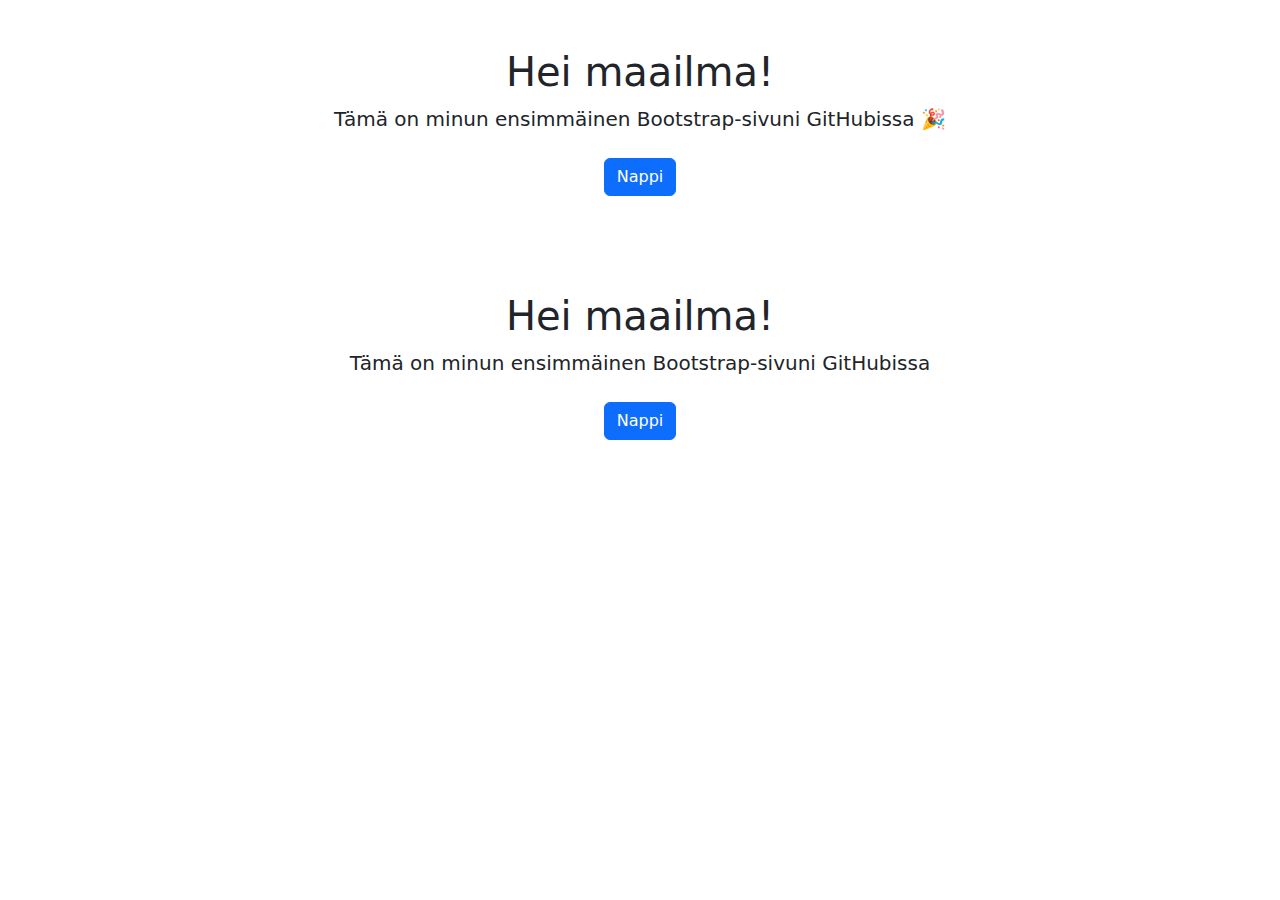
<file: index.html>
<!DOCTYPE html>
<html lang="fi">
  <head>
    <meta charset="utf-8">
    <meta name="viewport" content="width=device-width, initial-scale=1">
    <title>Ensimmäinen Bootstrap-sivu</title>
    <link href="https://cdn.jsdelivr.net/npm/bootstrap@5.3.2/dist/css/bootstrap.min.css" rel="stylesheet">
  </head>
  <body>
    <div class="container py-5">
      <h1 class="text-center">Hei maailma!</h1>
      <p class="lead text-center">Tämä on minun ensimmäinen Bootstrap-sivuni GitHubissa 🎉</p>

      <div class="text-center mt-4">
        <button class="btn btn-primary">Nappi</button>
      </div>
    </div>
    <main>
      <div class="container py-5">
      <h1 class="text-center">Hei maailma!</h1>
      <p class="lead text-center">Tämä on minun ensimmäinen Bootstrap-sivuni GitHubissa</p>
      <div class="text-center mt-4">
        <button class="btn btn-primary">Nappi</button>
      </div>
    </div>
    </main>
    <script src="https://cdn.jsdelivr.net/npm/bootstrap@5.3.2/dist/js/bootstrap.bundle.min.js"></script>
  </body>
</html>
</file>
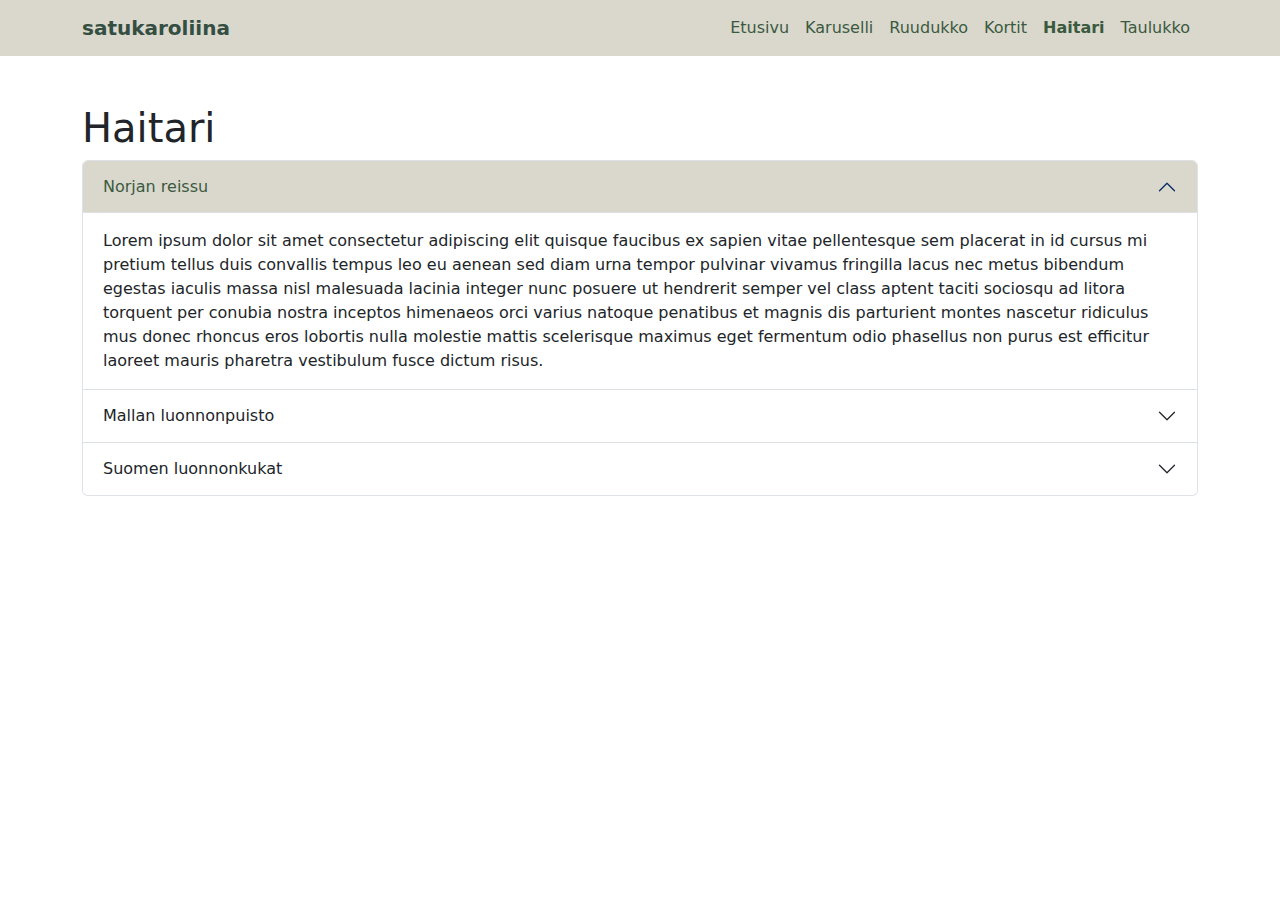
<file: haitari.html>
<!DOCTYPE html>
<html lang="fi">

<head>
    <meta charset="utf-8">
    <meta name="viewport" content="width=device-width, initial-scale=1">
    <title>Haitari</title>
    <link href="https://cdn.jsdelivr.net/npm/bootstrap@5.3.2/dist/css/bootstrap.min.css" rel="stylesheet">
    <link rel="stylesheet" href="style.css">
</head>

<body>
    <nav class="navbar navbar-expand-lg navbar-light" style="background-color: #dad7cd;">
        <div class="container">
            <a class="navbar-brand" href="#">satukaroliina</a>
            <button class="navbar-toggler" type="button" data-bs-toggle="collapse" data-bs-target="#navMenu"
                aria-controls="navMenu" aria-expanded="false" aria-label="Valikko">
                <span class="navbar-toggler-icon"></span>
            </button>
            <div class="collapse navbar-collapse" id="navMenu">
                <ul class="navbar-nav ms-auto">
                    <li class="nav-item">
                        <a class="nav-link" href="index.html">Etusivu</a>
                    </li>
                    <li class="nav-item">
                        <a class="nav-link" href="karuselli.html">Karuselli</a>
                    </li>
                    <li class="nav-item">
                        <a class="nav-link" href="ruudukko.html">Ruudukko</a>
                    </li>
                    <li class="nav-item">
                        <a class="nav-link" href="kortit.html">Kortit</a>
                    </li>
                    <li class="nav-item">
                        <a class="nav-link active" href="#">Haitari</a>
                    </li>
                    <li class="nav-item">
                        <a class="nav-link" href="taulukko.html">Taulukko</a>
                    </li>
                </ul>
            </div>
        </div>
    </nav>

    <div class="container py-5">
        <h1>Haitari</h1>
        <div class="accordion" id="accordionExample">
            <div class="accordion-item">
                <h2 class="accordion-header">
                    <button class="accordion-button" type="button" data-bs-toggle="collapse"
                        data-bs-target="#collapseOne" aria-expanded="true" aria-controls="collapseOne">
                        Norjan reissu
                    </button>
                </h2>
                <div id="collapseOne" class="accordion-collapse collapse show" data-bs-parent="#accordionExample">
                    <div class="accordion-body">
                        Lorem ipsum dolor sit amet consectetur adipiscing elit quisque faucibus ex sapien vitae
                        pellentesque sem placerat in id
                        cursus mi pretium tellus duis convallis tempus leo eu aenean sed diam urna tempor pulvinar
                        vivamus fringilla lacus nec
                        metus bibendum egestas iaculis massa nisl malesuada lacinia integer nunc posuere ut hendrerit
                        semper vel class aptent
                        taciti sociosqu ad litora torquent per conubia nostra inceptos himenaeos orci varius natoque
                        penatibus et magnis dis
                        parturient montes nascetur ridiculus mus donec rhoncus eros lobortis nulla molestie mattis
                        scelerisque maximus eget
                        fermentum odio phasellus non purus est efficitur laoreet mauris pharetra vestibulum fusce dictum
                        risus.
                    </div>
                </div>
            </div>
            <div class="accordion-item">
                <h2 class="accordion-header">
                    <button class="accordion-button collapsed" type="button" data-bs-toggle="collapse"
                        data-bs-target="#collapseTwo" aria-expanded="false" aria-controls="collapseTwo">
                        Mallan luonnonpuisto
                    </button>
                </h2>
                <div id="collapseTwo" class="accordion-collapse collapse" data-bs-parent="#accordionExample">
                    <div class="accordion-body">
                        Lorem ipsum dolor sit amet consectetur adipiscing elit quisque faucibus ex sapien vitae
                        pellentesque sem placerat in id
                        cursus mi pretium tellus duis convallis tempus leo eu aenean sed diam urna tempor pulvinar
                        vivamus fringilla lacus nec
                        metus bibendum egestas iaculis massa nisl malesuada lacinia integer nunc posuere ut hendrerit
                        semper vel class aptent
                        taciti sociosqu ad litora torquent per conubia nostra inceptos himenaeos orci varius natoque
                        penatibus et magnis dis
                        parturient montes nascetur ridiculus mus donec rhoncus eros lobortis nulla molestie mattis
                        scelerisque maximus eget
                        fermentum odio phasellus non purus est efficitur laoreet mauris pharetra vestibulum fusce dictum
                        risus.
                    </div>
                </div>
            </div>
            <div class="accordion-item">
                <h2 class="accordion-header">
                    <button class="accordion-button collapsed" type="button" data-bs-toggle="collapse"
                        data-bs-target="#collapseThree" aria-expanded="false" aria-controls="collapseThree">
                        Suomen luonnonkukat
                    </button>
                </h2>
                <div id="collapseThree" class="accordion-collapse collapse" data-bs-parent="#accordionExample">
                    <div class="accordion-body">
                        Lorem ipsum dolor sit amet consectetur adipiscing elit quisque faucibus ex sapien vitae
                        pellentesque sem placerat in id
                        cursus mi pretium tellus duis convallis tempus leo eu aenean sed diam urna tempor pulvinar
                        vivamus fringilla lacus nec
                        metus bibendum egestas iaculis massa nisl malesuada lacinia integer nunc posuere ut hendrerit
                        semper vel class aptent
                        taciti sociosqu ad litora torquent per conubia nostra inceptos himenaeos orci varius natoque
                        penatibus et magnis dis
                        parturient montes nascetur ridiculus mus donec rhoncus eros lobortis nulla molestie mattis
                        scelerisque maximus eget
                        fermentum odio phasellus non purus est efficitur laoreet mauris pharetra vestibulum fusce dictum
                        risus.
                    </div>
                </div>
            </div>
        </div>
    </div>

    <script src="https://cdn.jsdelivr.net/npm/bootstrap@5.3.2/dist/js/bootstrap.bundle.min.js"></script>
</body>

</html>
</file>
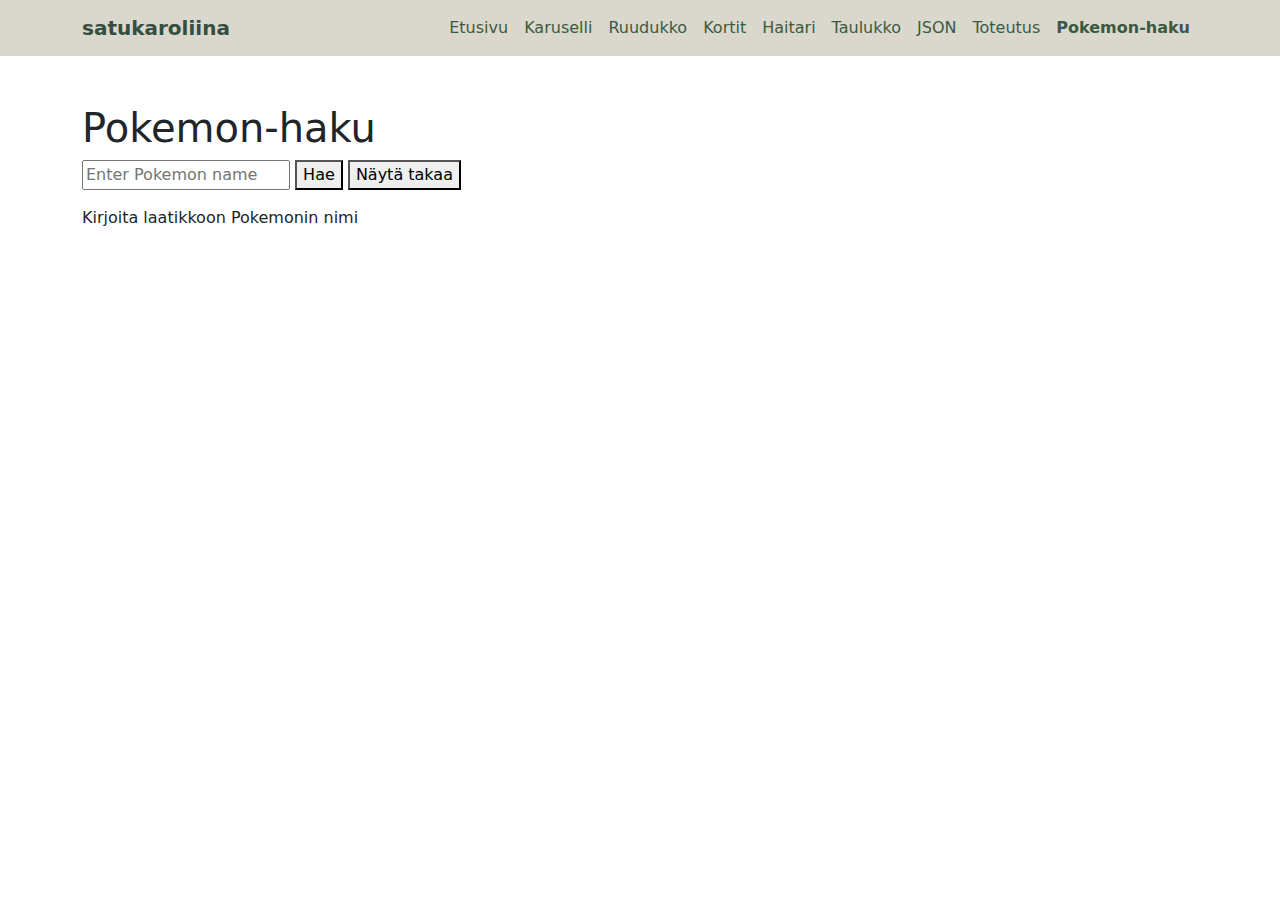
<file: pokemonhaku.html>
<!DOCTYPE html>
<html lang="fi">

<head>
    <meta charset="utf-8">
    <meta name="viewport" content="width=device-width, initial-scale=1">
    <title>Pokemon-haku</title>
    <link href="https://cdn.jsdelivr.net/npm/bootstrap@5.3.2/dist/css/bootstrap.min.css" rel="stylesheet">
    <link rel="stylesheet" href="style.css">
</head>

<body>
    <nav class="navbar navbar-expand-lg navbar-light" style="background-color: #dad7cd;">
        <div class="container">
            <a class="navbar-brand" href="#">satukaroliina</a>
            <button class="navbar-toggler" type="button" data-bs-toggle="collapse" data-bs-target="#navMenu"
                aria-controls="navMenu" aria-expanded="false" aria-label="Valikko">
                <span class="navbar-toggler-icon"></span>
            </button>
            <div class="collapse navbar-collapse" id="navMenu">
                <ul class="navbar-nav ms-auto">
                    <li class="nav-item">
                        <a class="nav-link" href="index.html">Etusivu</a>
                    </li>
                    <li class="nav-item">
                        <a class="nav-link" href="karuselli.html">Karuselli</a>
                    </li>
                    <li class="nav-item">
                        <a class="nav-link" href="ruudukko.html">Ruudukko</a>
                    </li>
                    <li class="nav-item">
                        <a class="nav-link" href="#">Kortit</a>
                    </li>
                    <li class="nav-item">
                        <a class="nav-link" href="haitari.html">Haitari</a>
                    </li>
                    <li class="nav-item">
                        <a class="nav-link" href="taulukko.html">Taulukko</a>
                    </li>
                    <li class="nav-item">
                        <a class="nav-link" href="JSON.html">JSON</a>
                    </li>
                    <li class="nav-item">
                        <a class="nav-link" href="toteutus.html">Toteutus</a>
                    </li>
                    <li class="nav-item">
                        <a class="nav-link active" href="#">Pokemon-haku</a>
                    </li>
                </ul>
            </div>
        </div>
    </nav>

    <div class="container py-5">
        <h1>Pokemon-haku</h1>
        <p>
            <input type="text" id="pokemonName" placeholder="Enter Pokemon name">
            <button onclick="poke()">Hae</button>
            <button onclick="turn()">Näytä takaa</button>
        <div id="nimi">Kirjoita laatikkoon Pokemonin nimi</div>
        <p id="kuva2"></p>
        </p>

        <script>
            function poke() {
                const pokeName = document.getElementById("pokemonName").value.toLowerCase();
                let name = document.getElementById("pokemonName").value;

                fetch(`https://pokeapi.co/api/v2/pokemon/${pokeName}`)
                    .then(function (response) {
                        return response.json();
                    })
                    .then(function (responseJson) {
                        pokekuva(responseJson);
                    })
                    .catch(function (error) {
                        document.getElementById("vastaus").innerHTML = "<p>Tietoa ei pystytä hakemaan</p>";
                    })

                function pokekuva(obj) {
                    let pokeurl = obj.sprites.front_default;
                    document.getElementById("kuva2").innerHTML = "<img src=" + pokeurl + ">";
                    document.getElementById("nimi").innerHTML = "<b>" + name + "</b>";
                    document.getElementById("pokemonName").value = "";
                }
            }

            function turn() {
                const pokeName = document.getElementById("pokemonName").value.toLowerCase();
                let name = document.getElementById("pokemonName").value;

                fetch(`https://pokeapi.co/api/v2/pokemon/${pokeName}`)
                    .then(function (response) {
                        return response.json();
                    })
                    .then(function (responseJson) {
                        poketakaa(responseJson);
                    })
                    .catch(function (error) {
                        document.getElementById("vastaus").innerHTML = "<p>Tietoa ei pystytä hakemaan</p>";
                    })

                function poketakaa(obj) {
                    let pokeurl = obj.sprites.back_default;
                    document.getElementById("kuva2").innerHTML = "<img src=" + pokeurl + ">";
                    document.getElementById("nimi").innerHTML = "<b>" + name + "</b>";
                    document.getElementById("pokemonName").value = "";
                }
            }
        </script>
    </div>
    <script src="https://cdn.jsdelivr.net/npm/bootstrap@5.3.2/dist/js/bootstrap.bundle.min.js"></script>
</body>

</html>
</file>
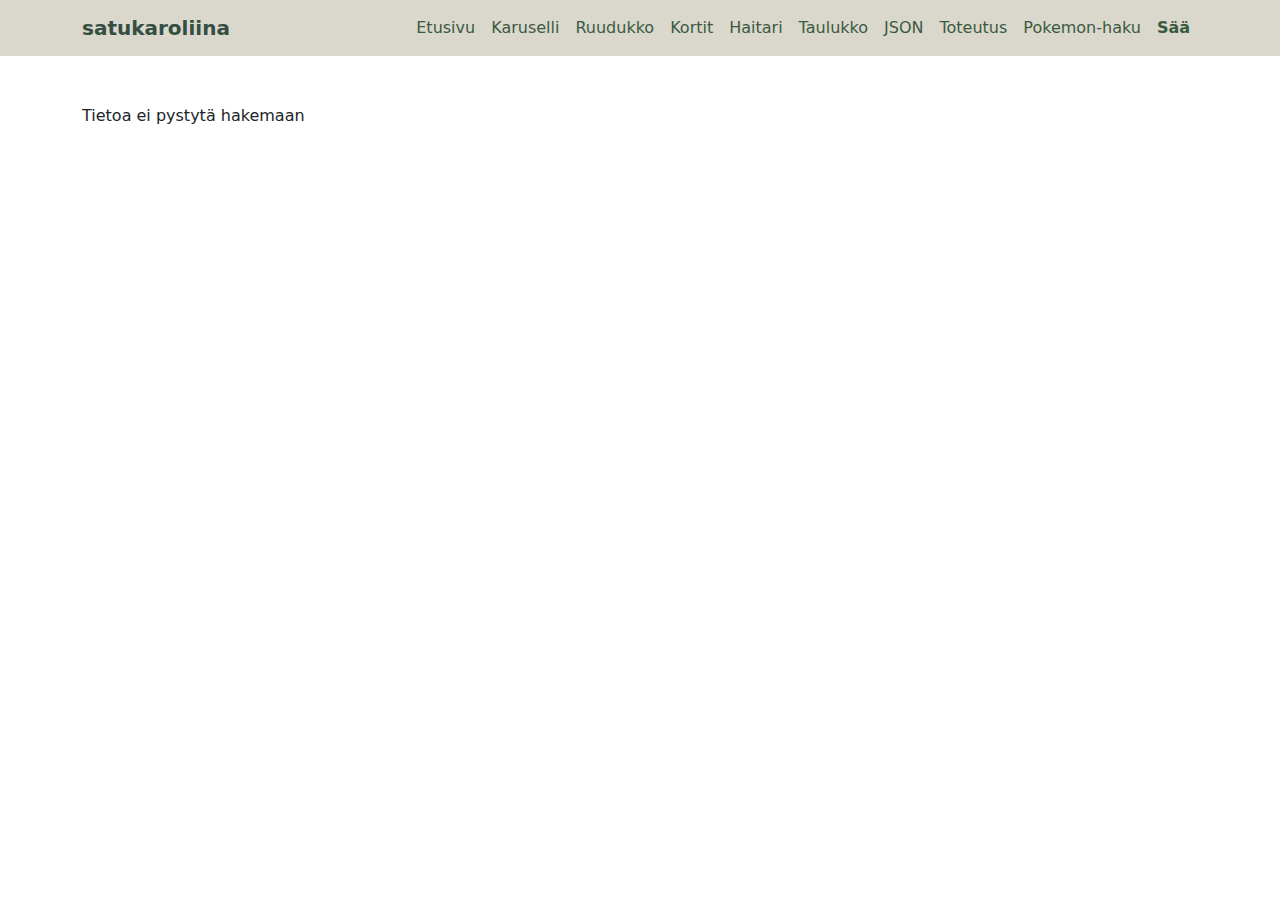
<file: saa.html>
<!DOCTYPE html>
<html lang="fi">

<head>
    <meta charset="utf-8">
    <meta name="viewport" content="width=device-width, initial-scale=1">
    <title>Sää</title>
    <link href="https://cdn.jsdelivr.net/npm/bootstrap@5.3.2/dist/css/bootstrap.min.css" rel="stylesheet">
    <link rel="stylesheet" href="style.css">
</head>

<body>
    <nav class="navbar navbar-expand-lg navbar-light" style="background-color: #dad7cd;">
        <div class="container">
            <a class="navbar-brand" href="#">satukaroliina</a>
            <button class="navbar-toggler" type="button" data-bs-toggle="collapse" data-bs-target="#navMenu"
                aria-controls="navMenu" aria-expanded="false" aria-label="Valikko">
                <span class="navbar-toggler-icon"></span>
            </button>
            <div class="collapse navbar-collapse" id="navMenu">
                <ul class="navbar-nav ms-auto">
                    <li class="nav-item">
                        <a class="nav-link" href="index.html">Etusivu</a>
                    </li>
                    <li class="nav-item">
                        <a class="nav-link" href="karuselli.html">Karuselli</a>
                    </li>
                    <li class="nav-item">
                        <a class="nav-link" href="ruudukko.html">Ruudukko</a>
                    </li>
                    <li class="nav-item">
                        <a class="nav-link" href="kortit.html">Kortit</a>
                    </li>
                    <li class="nav-item">
                        <a class="nav-link" href="haitari.html">Haitari</a>
                    </li>
                    <li class="nav-item">
                        <a class="nav-link" href="#">Taulukko</a>
                    </li>
                    <li class="nav-item">
                        <a class="nav-link" href="JSON.html">JSON</a>
                    </li>
                    <li class="nav-item">
                        <a class="nav-link" href="toteutus.html">Toteutus</a>
                    </li>
                    <li class="nav-item">
                        <a class="nav-link" href="pokemonhaku.html">Pokemon-haku</a>
                    </li>
                    <li class="nav-item">
                        <a class="nav-link active" href="#">Sää</a>
                    </li>
                </ul>
            </div>
        </div>
    </nav>

    <div class="container py-5">
        <div id="vastaus"></div>
        <script>
            function kerro(data) {
                const aika = new Date().toLocaleTimeString([], { hour: '2-digit', minute: '2-digit' });
                var teksti = "";
                teksti += "<h1>Sää Helsingissä</h1>"
                teksti += "Sää kello " + aika;
                teksti += "<p>Sää: " + data.weather[0].description + "</p>";
                teksti += "<p>Lämpötila: " + data.main.temp + "°C</p>";
                teksti += "<p>Tuuli: " + data.wind.speed + " m/s</p>";

                var kuvaUrl = "https://openweathermap.org/img/wn/" + data.weather[0].icon + "@2x.png";
                teksti += '<p><img src="' + kuvaUrl + '" alt="Sääikoni"></p>';

                document.getElementById("vastaus").innerHTML = teksti;
            }

            fetch(`https://api.openweathermap.org/data/2.5/weather?id=658225&appid=665ecd56dfc08dbb50feb8b8f5034e28&lang=fi&units=metric`)
                .then(function (response) {
                    return response.json();
                })
                .then(function (responseJson) {
                    kerro(responseJson);
                })
                .catch(function (error) {
                    document.getElementById("vastaus").innerHTML = "<p>Tietoa ei pystytä hakemaan</p>";
                })
        </script>
    </div>
    <script src="https://cdn.jsdelivr.net/npm/bootstrap@5.3.2/dist/js/bootstrap.bundle.min.js"></script>
</body>

</html>
</file>
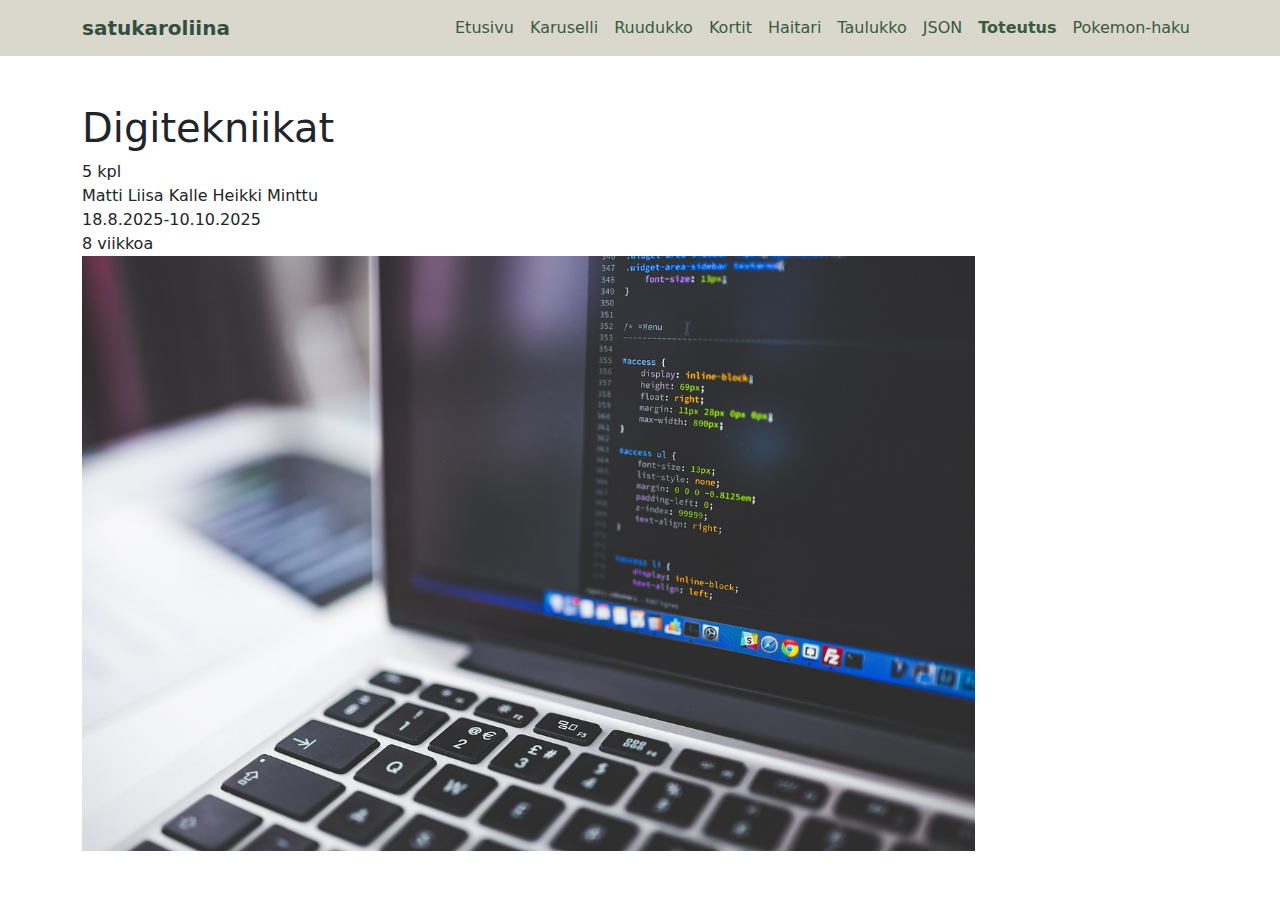
<file: toteutus.html>
<!DOCTYPE html>
<html lang="fi">

<head>
    <meta charset="utf-8">
    <meta name="viewport" content="width=device-width, initial-scale=1">
    <title>Toteutus</title>
    <link href="https://cdn.jsdelivr.net/npm/bootstrap@5.3.2/dist/css/bootstrap.min.css" rel="stylesheet">
    <link rel="stylesheet" href="style.css">
</head>

<body>
    <nav class="navbar navbar-expand-lg navbar-light" style="background-color: #dad7cd;">
        <div class="container">
            <a class="navbar-brand" href="#">satukaroliina</a>
            <button class="navbar-toggler" type="button" data-bs-toggle="collapse" data-bs-target="#navMenu"
                aria-controls="navMenu" aria-expanded="false" aria-label="Valikko">
                <span class="navbar-toggler-icon"></span>
            </button>
            <div class="collapse navbar-collapse" id="navMenu">
                <ul class="navbar-nav ms-auto">
                    <li class="nav-item">
                        <a class="nav-link" href="index.html">Etusivu</a>
                    </li>
                    <li class="nav-item">
                        <a class="nav-link" href="karuselli.html">Karuselli</a>
                    </li>
                    <li class="nav-item">
                        <a class="nav-link" href="ruudukko.html">Ruudukko</a>
                    </li>
                    <li class="nav-item">
                        <a class="nav-link" href="kortit.html">Kortit</a>
                    </li>
                    <li class="nav-item">
                        <a class="nav-link" href="haitari.html">Haitari</a>
                    </li>
                    <li class="nav-item">
                        <a class="nav-link" href="taulukko.html">Taulukko</a>
                    </li>
                    <li class="nav-item">
                        <a class="nav-link" href="json.html">JSON</a>
                    </li>
                    <li class="nav-item">
                        <a class="nav-link active" href="#">Toteutus</a>
                    </li>
                    <li class="nav-item">
                        <a class="nav-link" href="pokemonhaku.html">Pokemon-haku</a>
                    </li>
                </ul>
            </div>
        </div>
    </nav>

    <div class="container py-5">
        <div id="vastaus"></div>
        <script>
            function kerro(data) {
                var teksti = "";
                teksti = "<h1>" + data.nimi + "</h1>";
                teksti = teksti + data.osallistujatlkm + " kpl" + "<br>";
                for (var i = 0; i < data.osallistujat.length; i++) {
                    teksti += data.osallistujat[i].nimi + " ";
                }
                teksti = teksti + "<br>" + data.alkupvm + "-" + data.loppupvm + "<br>";
                teksti = teksti + data.kesto + " viikkoa" + "<br>";
                teksti = teksti + "<p><img src=" + data.kuva + " width=80% ></p>"

                document.getElementById("vastaus").innerHTML = teksti;
            }

            fetch('https://satukaroliina.github.io/toteutus.json')
                .then(function (response) {
                    return response.json();
                })
                .then(function (responseJson) {
                    kerro(responseJson);
                })
                .catch(function (error) {
                    document.getElementById("vastaus").innerHTML = "<p>Tietoa ei pystytä hakemaan</p>";
                })
        </script>
        <script src="https://cdn.jsdelivr.net/npm/bootstrap@5.3.2/dist/js/bootstrap.bundle.min.js"></script>
    </div>
</body>

</html>
</file>
<file: style.css>
.navbar-brand {
  font-weight: bold;
  color: #344e41 !important;
}

.nav-link {
  color: #3a5a40 !important;
}

.nav-link:hover {
  color: #a3b18a !important;
}

.nav-link.active {
  color: #3a5a40 !important;
  font-weight: bold;
}

section {
  border-bottom: 1px solid #ddd;
}

.row {
  padding: 4px;
}

.card {
  padding: 2px;
}

.accordion-button:not(.collapsed) {
  background-color: #dad7cd;
  color: #3a5a40;
}

.accordion-button:focus {
  outline: 2px solid #000;
  box-shadow: none;
}
</file>
